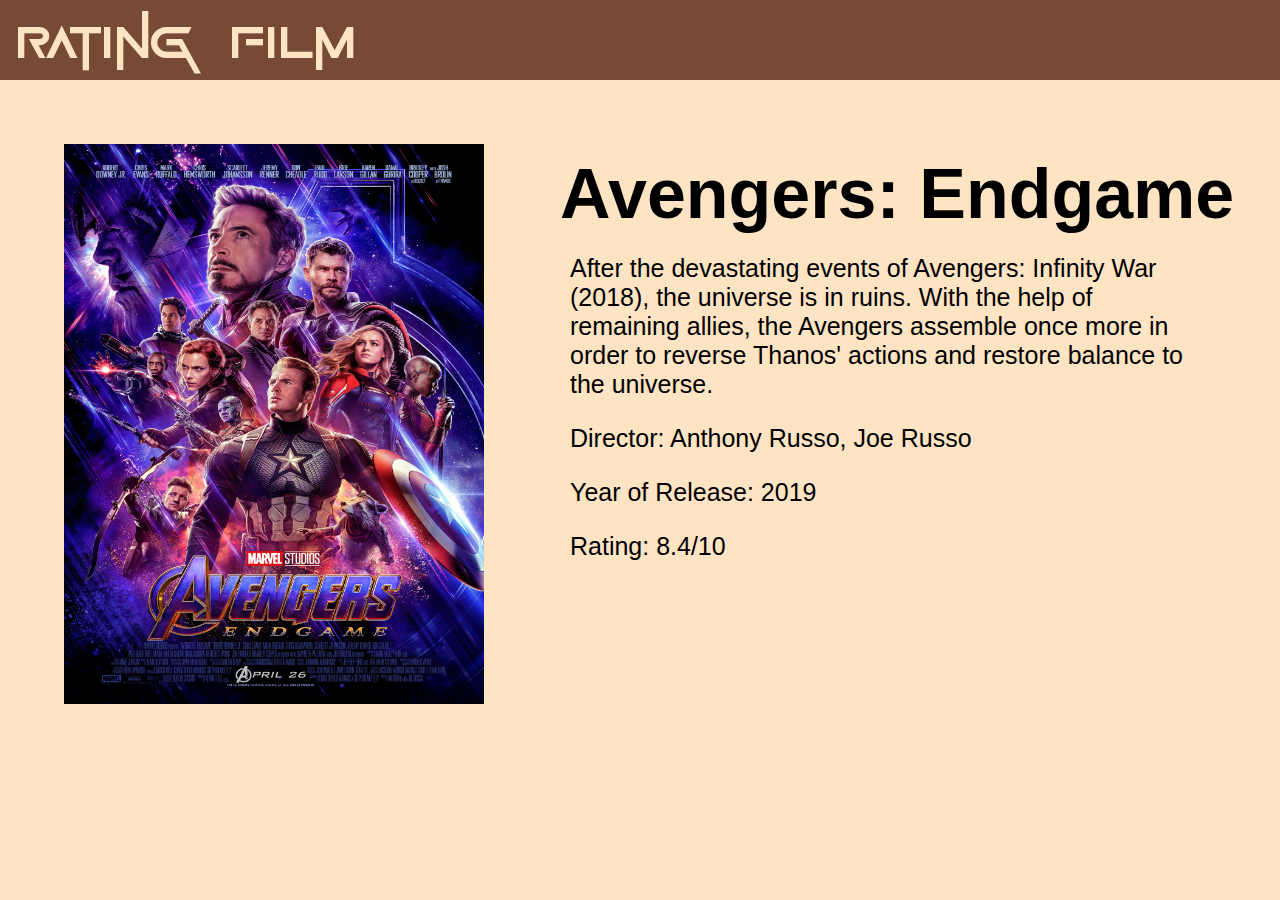
<file: avengersendgame.html>
<!DOCTYPE html>
<html lang="en">
<head>
    <title>The Godfather</title>
    <link rel="stylesheet" href="./testing1.css" />
</head>
<body>
    <div class="header">
        <div onclick="window.location.href='./index.html'" class="judul">
            Rating Film
        </div>
    </div>
    <div class="photo">
        <img src="./Foto/avengersendgame.jpg">
        <div class="title">
            Avengers: Endgame
        </div>
        <div class="desc">
            <div class="line">
                After the devastating events of Avengers: Infinity War (2018), the universe is in ruins. 
                With the help of remaining allies, the Avengers assemble once more in order to reverse Thanos' 
                actions and restore balance to the universe.
            </div>
            <div class="detail">
                <ul>Director: Anthony Russo, Joe Russo</ul>
                <ul>Year of Release: 2019</ul>
                <ul>Rating: 8.4/10</ul>
            </div>
        </div>
    </div>
</body>
</html>
</file>
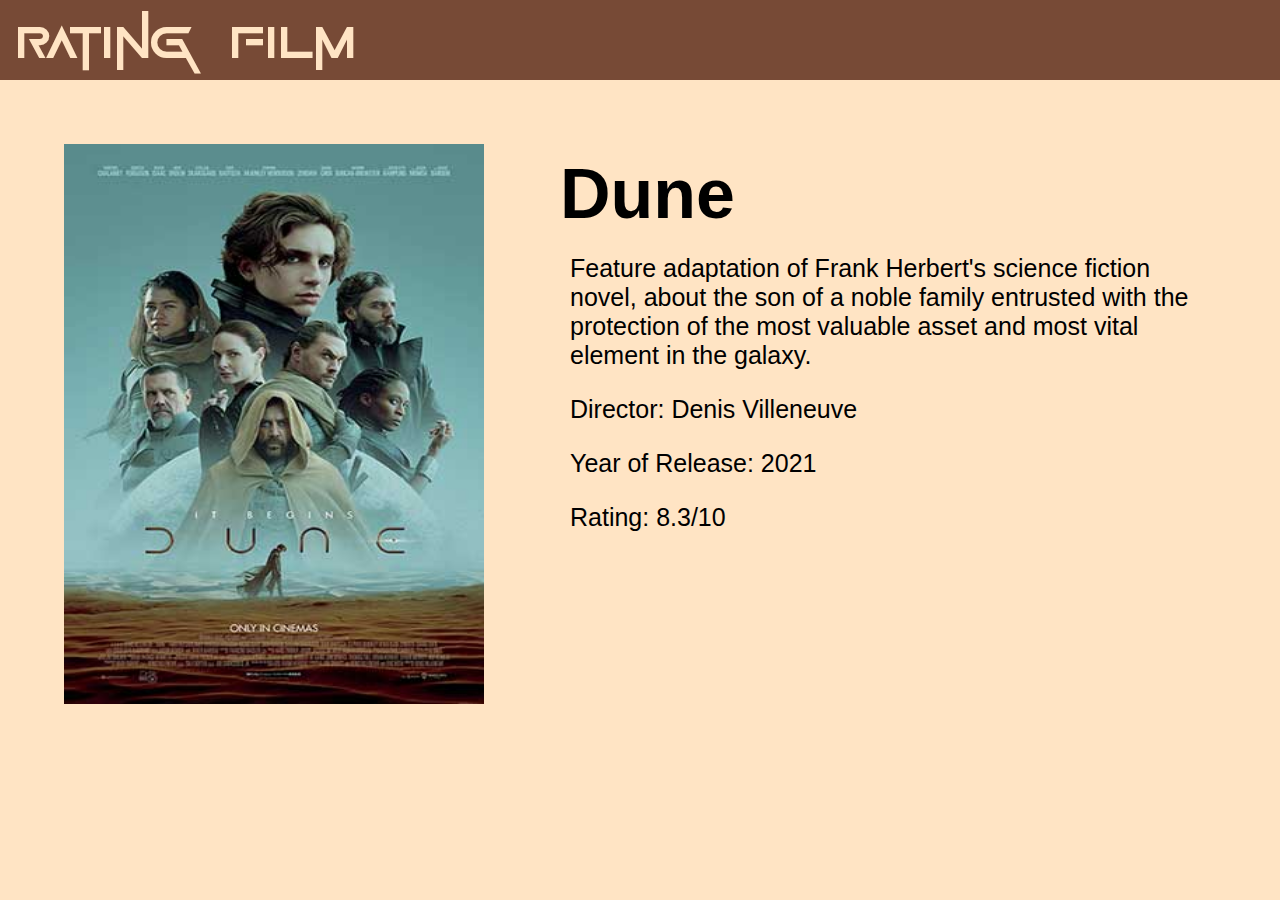
<file: dune.html>
<!DOCTYPE html>
<html lang="en">
<head>
    <title>The Godfather</title>
    <link rel="stylesheet" href="./testing1.css" />
</head>
<body>
    <div class="header">
        <div onclick="window.location.href='./index.html'" class="judul">
            Rating Film
        </div>
    </div>
    <div class="photo">
        <img src="./Foto/dune.jpg">
        <div class="title">
            Dune
        </div>
        <div class="desc">
            <div class="line">
                Feature adaptation of Frank Herbert's science fiction novel, about the son of a noble family 
                entrusted with the protection of the most valuable asset and most vital element in the galaxy.
            </div>
            <div class="detail">
                <ul>Director: Denis Villeneuve</ul>
                <ul>Year of Release: 2021</ul>
                <ul>Rating: 8.3/10</ul>
            </div>
        </div>
    </div>
</body>
</html>
</file>
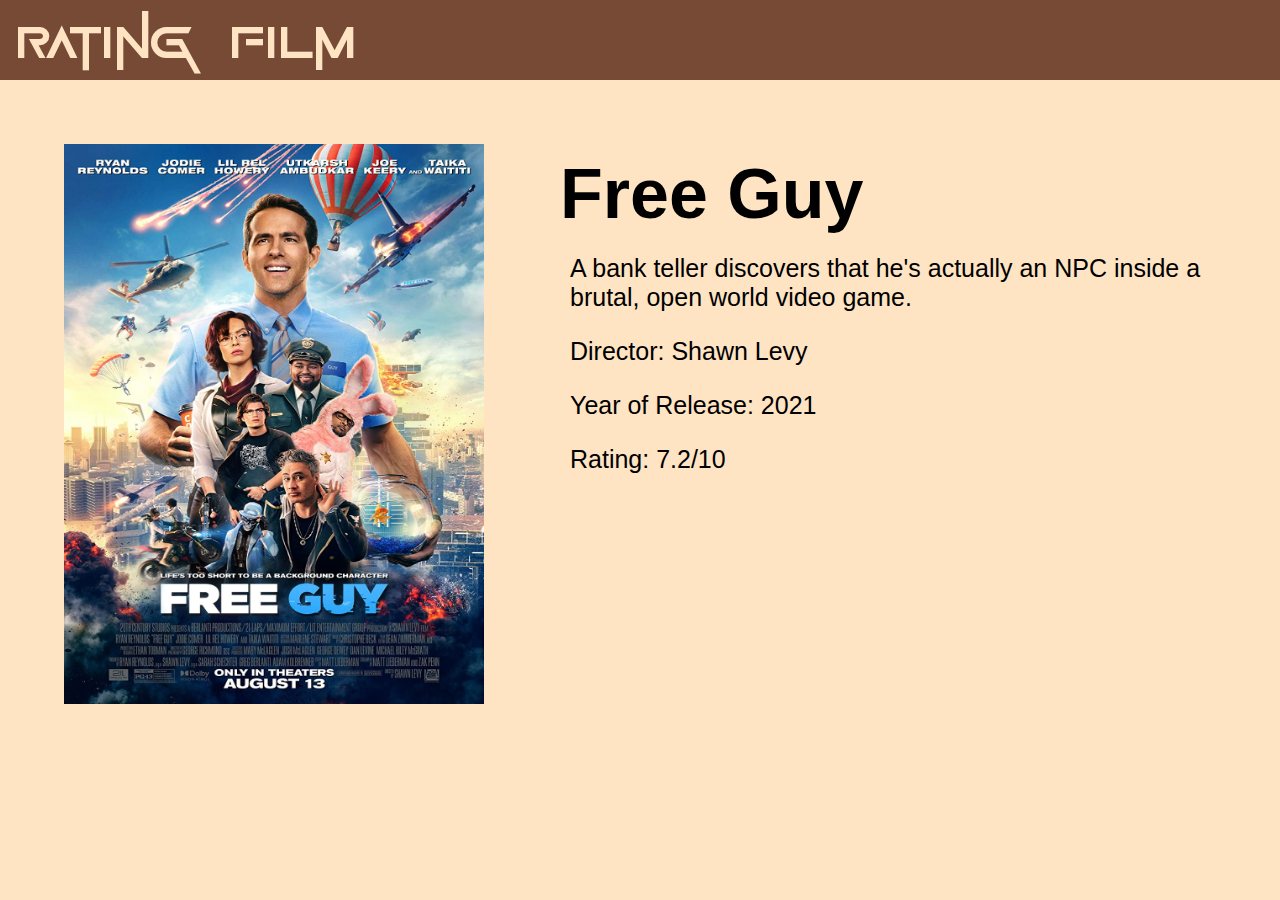
<file: freeguy.html>
<!DOCTYPE html>
<html lang="en">
<head>
    <title>The Godfather</title>
    <link rel="stylesheet" href="./testing1.css" />
</head>
<body>
    <div class="header">
        <div onclick="window.location.href='./index.html'" class="judul">
            Rating Film
        </div>
    </div>
    <div class="photo">
        <img src="./Foto/freeguy.jpg">
        <div class="title">
            Free Guy
        </div>
        <div class="desc">
            <div class="line">
                A bank teller discovers that he's actually an NPC inside a brutal, open world video game.
            </div>
            <div class="detail">
                <ul>Director: Shawn Levy</ul>
                <ul>Year of Release: 2021</ul>
                <ul>Rating: 7.2/10</ul>
            </div>
        </div>
    </div>
</body>
</html>
</file>
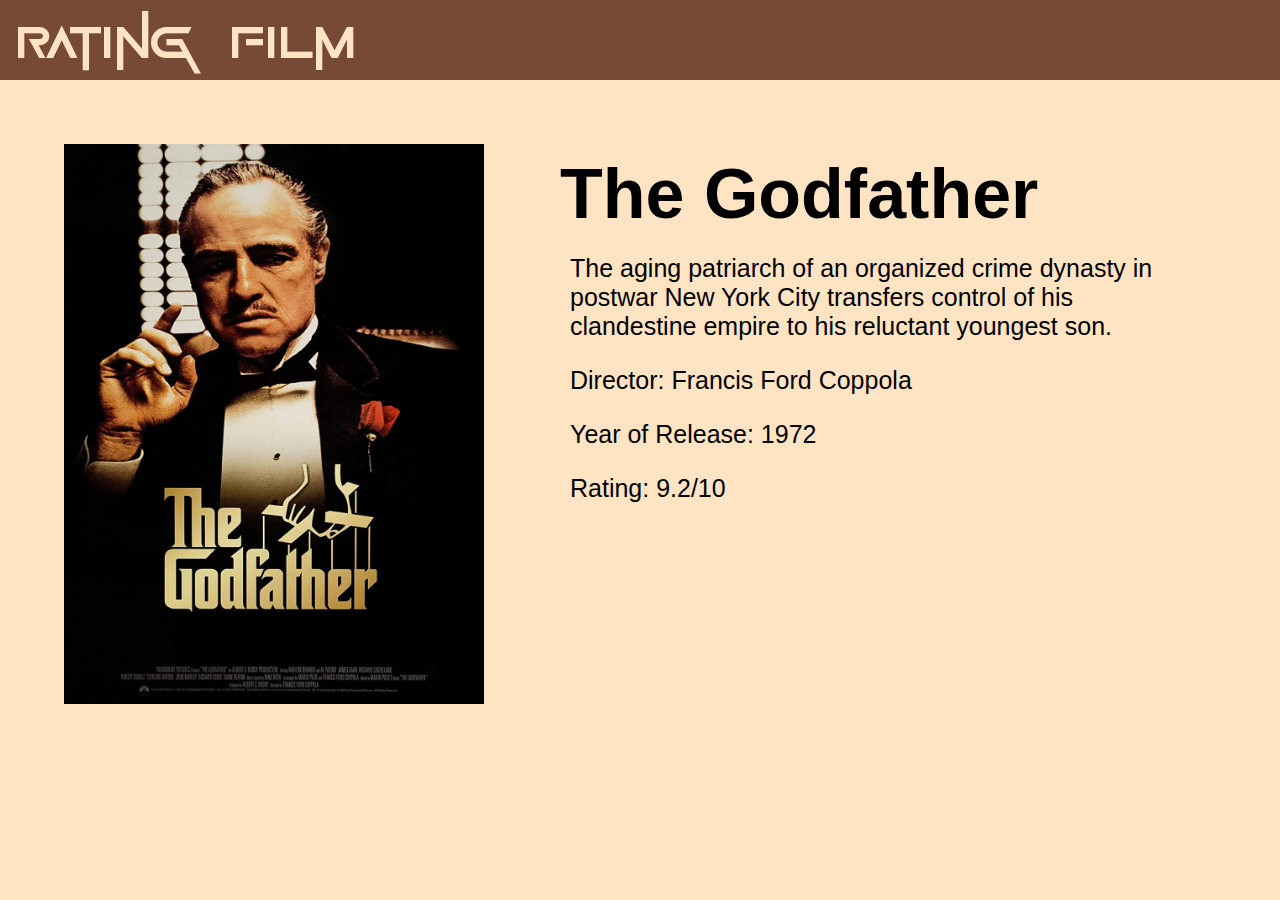
<file: godfather.html>
<!DOCTYPE html>
<html lang="en">
<head>
    <title>The Godfather</title>
    <link rel="stylesheet" href="./testing1.css" />
</head>
<body>
    <div class="header">
        <div onclick="window.location.href='./index.html'" class="judul">
            Rating Film
        </div>
    </div>
    <div class="photo">
        <img src="./Foto/godfather.jpg">
        <div class="title">
            The Godfather
        </div>
        <div class="desc">
            <div class="line">
                The aging patriarch of an organized crime dynasty in postwar New York City transfers control of his clandestine empire to his reluctant youngest son.
            </div>
            <div class="detail">
                <ul>Director: Francis Ford Coppola</ul>
                <ul>Year of Release: 1972</ul>
                <ul>Rating: 9.2/10</ul>
            </div>
        </div>
    </div>
</body>
</html>
</file>
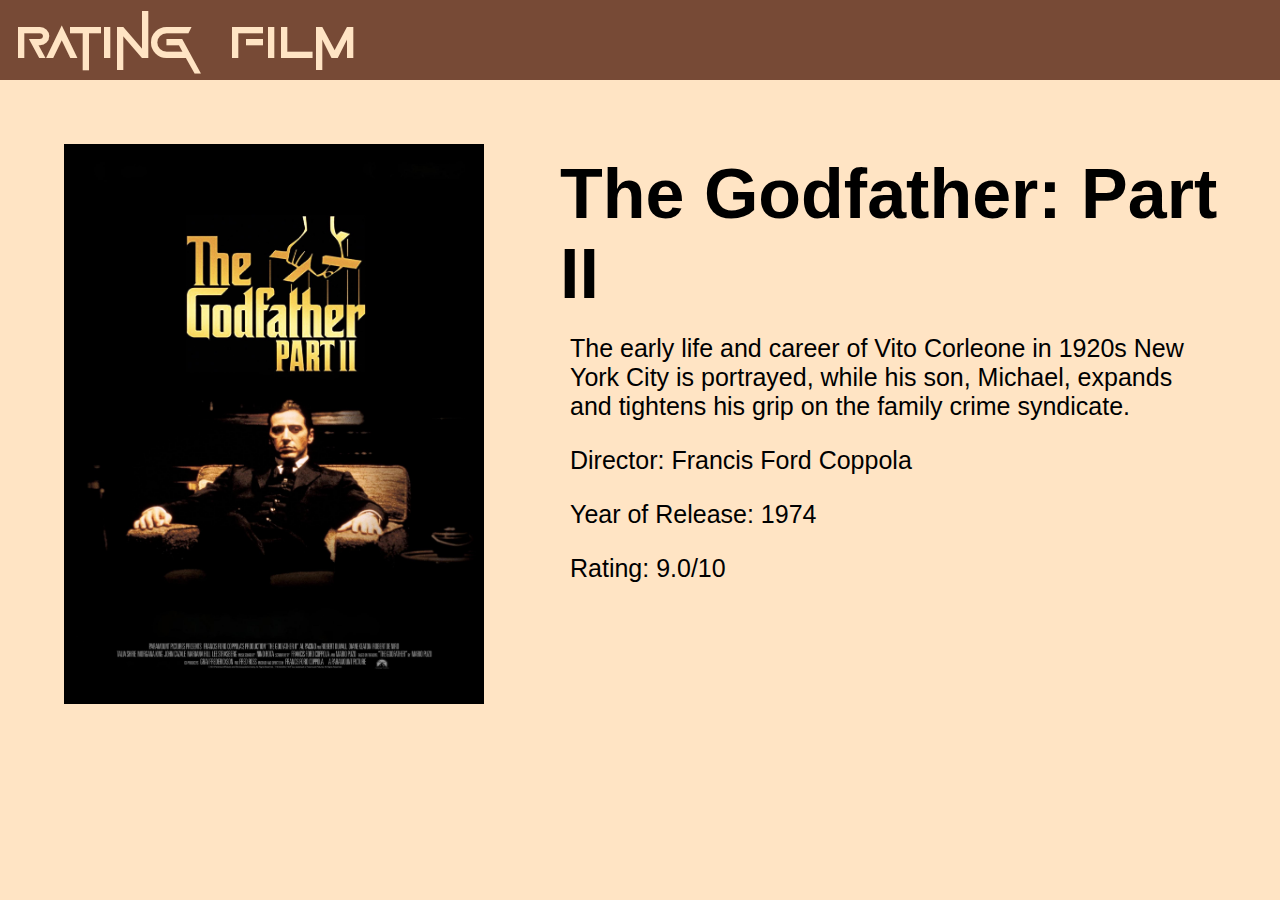
<file: godfather2.html>
<!DOCTYPE html>
<html lang="en">
<head>
    <title>The Godfather</title>
    <link rel="stylesheet" href="./testing1.css" />
</head>
<body>
    <div class="header">
        <div onclick="window.location.href='./index.html'" class="judul">
            Rating Film
        </div>
    </div>
    <div class="photo">
        <img src="./Foto/godfather2.jpg">
        <div class="title">
            The Godfather: Part II
        </div>
        <div class="desc">
            <div class="line">
                The early life and career of Vito Corleone in 1920s New York City is portrayed, while his son, Michael, expands and tightens his grip on the family crime syndicate.
            </div>
            <div class="detail">
                <ul>Director: Francis Ford Coppola</ul>
                <ul>Year of Release: 1974</ul>
                <ul>Rating: 9.0/10</ul>
            </div>
        </div>
    </div>
</body>
</html>
</file>
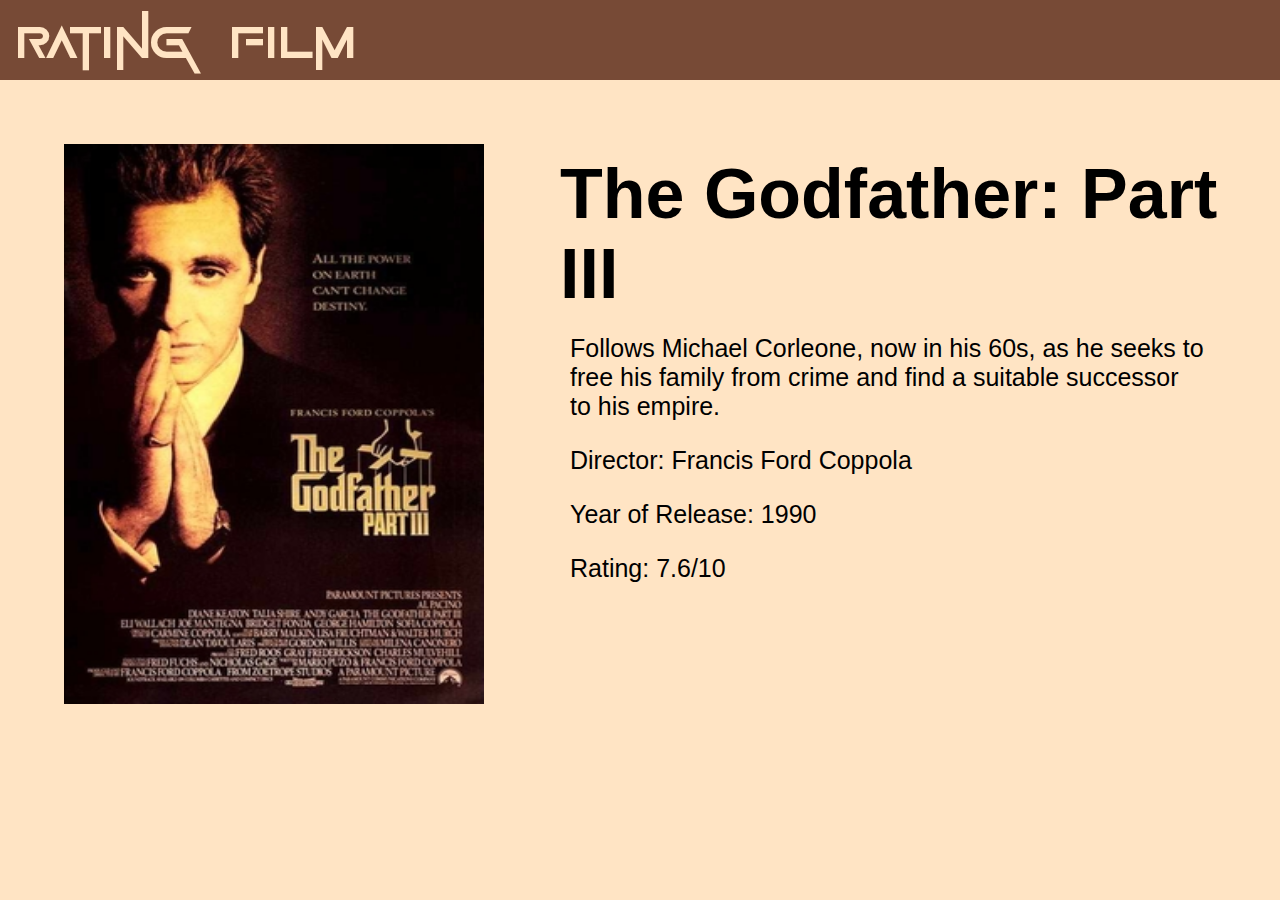
<file: godfather3.html>
<!DOCTYPE html>
<html lang="en">
<head>
    <title>The Godfather</title>
    <link rel="stylesheet" href="./testing1.css" />
</head>
<body>
    <div class="header">
        <div onclick="window.location.href='./index.html'" class="judul">
            Rating Film
        </div>
    </div>
    <div class="photo">
        <img src="./Foto/godfather3.jpg">
        <div class="title">
            The Godfather: Part III
        </div>
        <div class="desc">
            <div class="line">
                Follows Michael Corleone, now in his 60s, as he seeks to free his family from crime and find a suitable successor to his empire.
            </div>
            <div class="detail">
                <ul>Director: Francis Ford Coppola</ul>
                <ul>Year of Release: 1990</ul>
                <ul>Rating: 7.6/10</ul>
            </div>
        </div>
    </div>
</body>
</html>
</file>
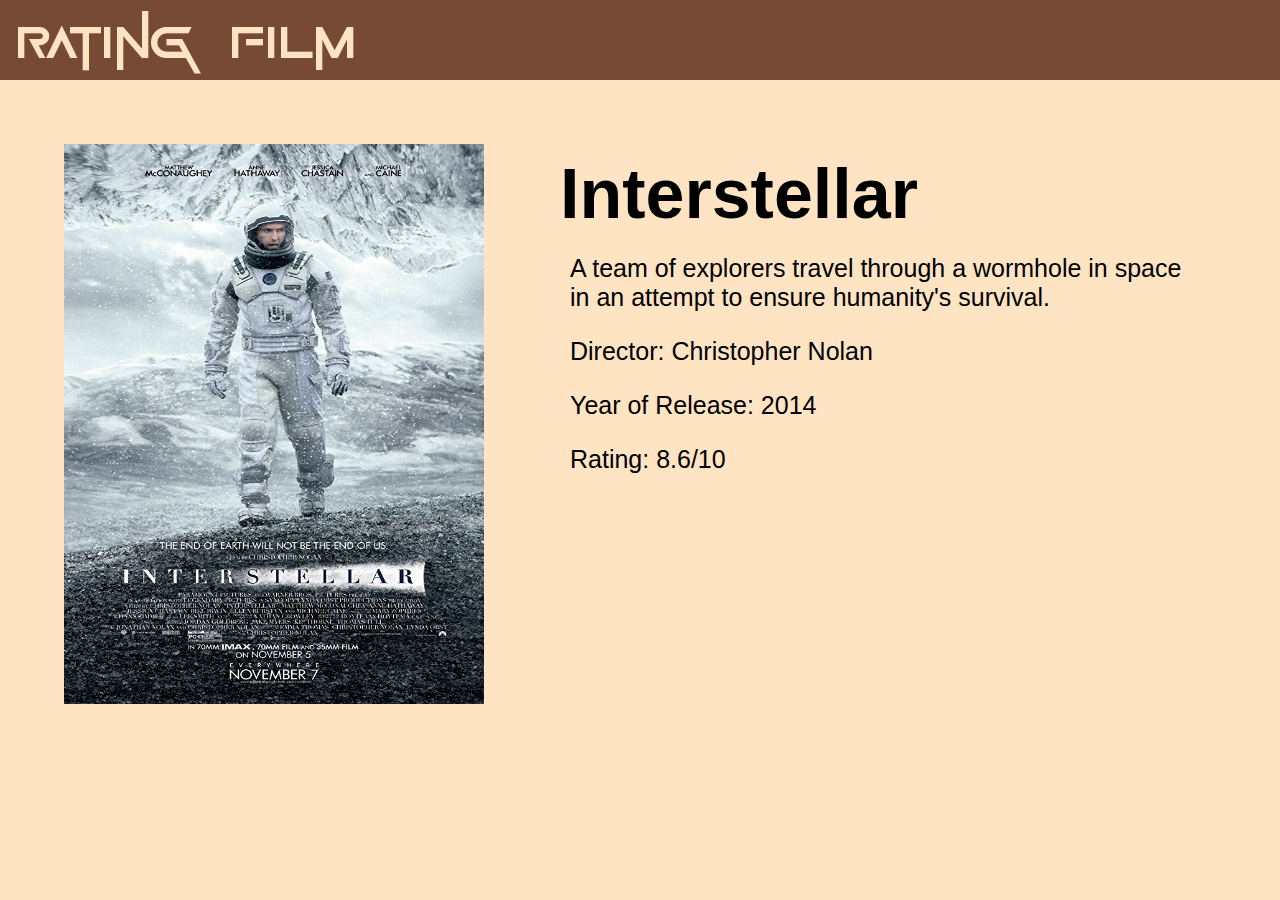
<file: interstellar.html>
<!DOCTYPE html>
<html lang="en">
<head>
    <title>The Godfather</title>
    <link rel="stylesheet" href="./testing1.css" />
</head>
<body>
    <div class="header">
        <div onclick="window.location.href='./index.html'" class="judul">
            Rating Film
        </div>
    </div>
    <div class="photo">
        <img src="./Foto/interstellar.jpg">
        <div class="title">
            Interstellar
        </div>
        <div class="desc">
            <div class="line">
                A team of explorers travel through a wormhole in space in an attempt to ensure humanity's survival.
            </div>
            <div class="detail">
                <ul>Director: Christopher Nolan</ul>
                <ul>Year of Release: 2014</ul>
                <ul>Rating: 8.6/10</ul>
            </div>
        </div>
    </div>
</body>
</html>
</file>
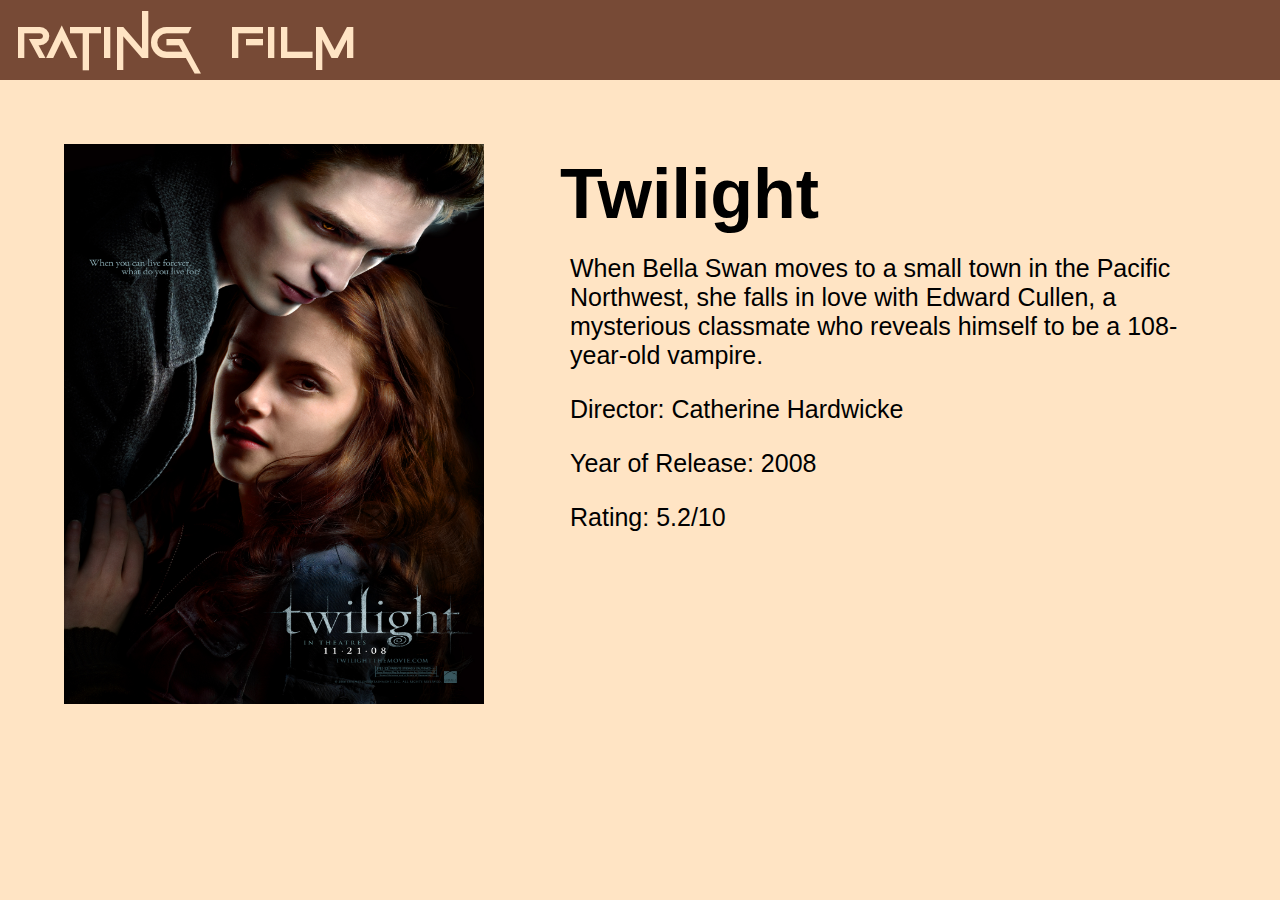
<file: twilight.html>
<!DOCTYPE html>
<html lang="en">
<head>
    <title>The Godfather</title>
    <link rel="stylesheet" href="./testing1.css" />
</head>
<body>
    <div class="header">
        <div onclick="window.location.href='./index.html'" class="judul">
            Rating Film
        </div>
    </div>
    <div class="photo">
        <img src="./Foto/twilight.jpg">
        <div class="title">
            Twilight
        </div>
        <div class="desc">
            <div class="line">
                When Bella Swan moves to a small town in the Pacific Northwest, she falls in love with Edward Cullen, 
                a mysterious classmate who reveals himself to be a 108-year-old vampire.
            </div>
            <div class="detail">
                <ul>Director: Catherine Hardwicke</ul>
                <ul>Year of Release: 2008</ul>
                <ul>Rating: 5.2/10</ul>
            </div>
        </div>
    </div>
</body>
</html>
</file>
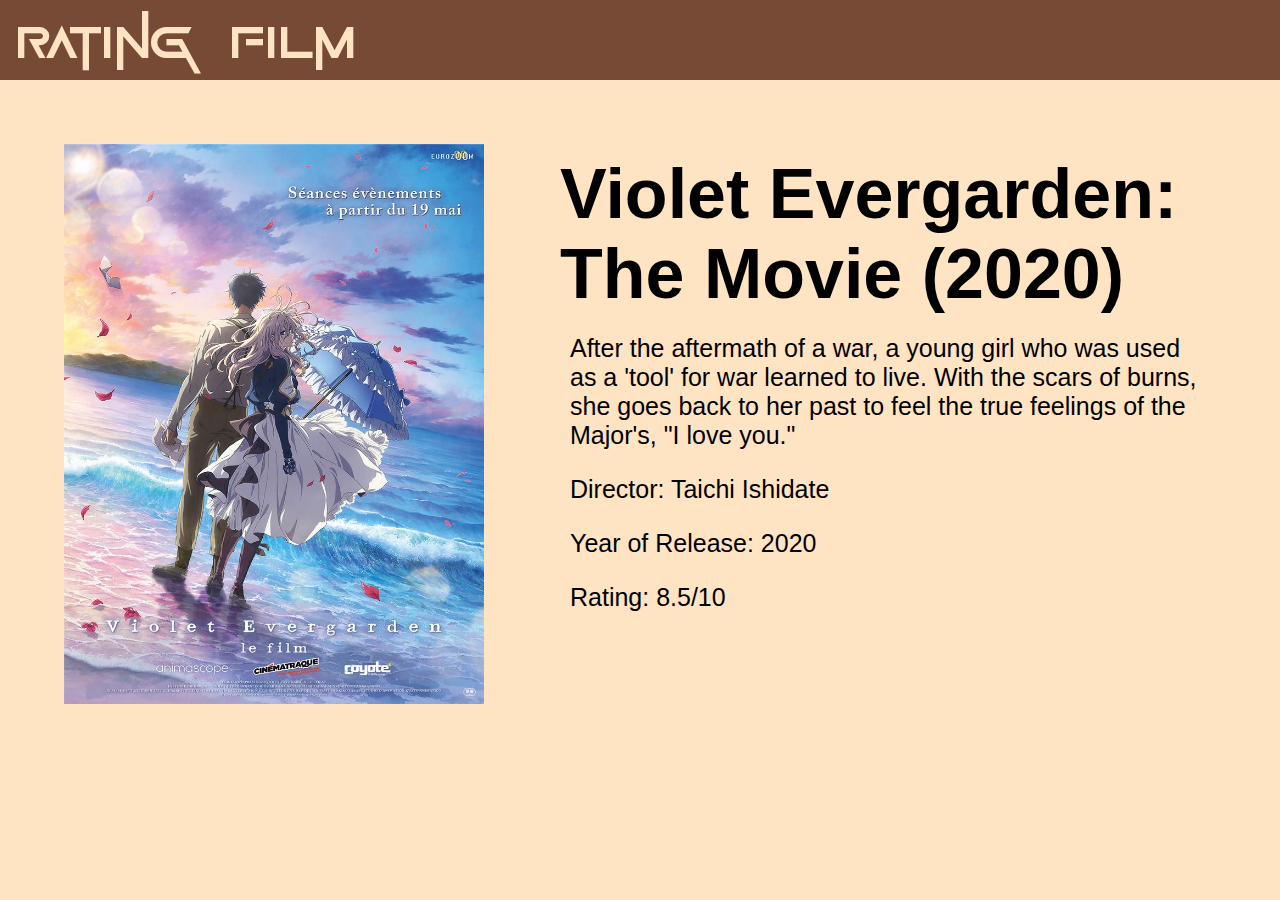
<file: violet2020.html>
<!DOCTYPE html>
<html lang="en">
<head>
    <title>The Godfather</title>
    <link rel="stylesheet" href="./testing1.css" />
</head>
<body>
    <div class="header">
        <div onclick="window.location.href='./index.html'" class="judul">
            Rating Film
        </div>
    </div>
    <div class="photo">
        <img src="./Foto/violet2020.jpg">
        <div class="title">
            Violet Evergarden: The Movie (2020)
        </div>
        <div class="desc">
            <div class="line">
                After the aftermath of a war, a young girl who was used as a 'tool' for war learned to live. 
                With the scars of burns, she goes back to her past to feel the true feelings of the Major's, "I love you."
            </div>
            <div class="detail">
                <ul>Director: Taichi Ishidate</ul>
                <ul>Year of Release: 2020</ul>
                <ul>Rating: 8.5/10</ul>
            </div>
        </div>
    </div>
</body>
</html>
</file>
<file: testing1.css>
* {
    font-family: 'Lucida Sans', 'Lucida Sans Regular', 'Lucida Grande', 'Lucida Sans Unicode', Geneva, Verdana, sans-serif;
}
@font-face {
    font-family: Game Of Squids;
    src: url("./Game Of Squids.ttf");
}
.judul{
    font-family: 'Game Of Squids';
    font-size: 50px;
    margin-top: 0px;
    margin-left: 15px;
    color: bisque;
    cursor:pointer;
}
.header{
    margin-bottom: 5%;
    max-width: 100%;
    height: 80px;
    background-color: #774a36;
    display: flex;

}
.film{
    margin-top: auto;
    margin-left: 5%;
    margin-right: 5%;
    display: block;
}
.film img{
    width: 300px;
    height: 400px;
    transition: 0.5s ease;
    cursor:pointer;
}
.film a{
    padding: 0px 20px;
}
.film img:hover{
    width: 330px;
    height: 440px;
}
.film .row{
    margin-top: 40px;
    display: flex;
    justify-content: center;
}
.photo{
    margin-top: auto;
}
.photo img{
    width: 420px;
    height: 560px;
    margin-left: 5%;
    float: left;
}
.title{
    padding: 10px;
    margin-left: 550px;
    font-size: 70px;
    font-weight: 900;
}
.desc{
    padding: 10px;
    margin-left: 560px;
    margin-right: 5%;
}
.desc .line{
    font-size: 25px;
    font-weight: 500;
}
.desc .detail{
    font-size: 25px;
    margin-left: -40px;
}
body{
    background-color: bisque;
    margin-top: 0%;
    margin-left: 0%;
    margin-right: 0%;
    margin-bottom: 5%;
}
</file>
